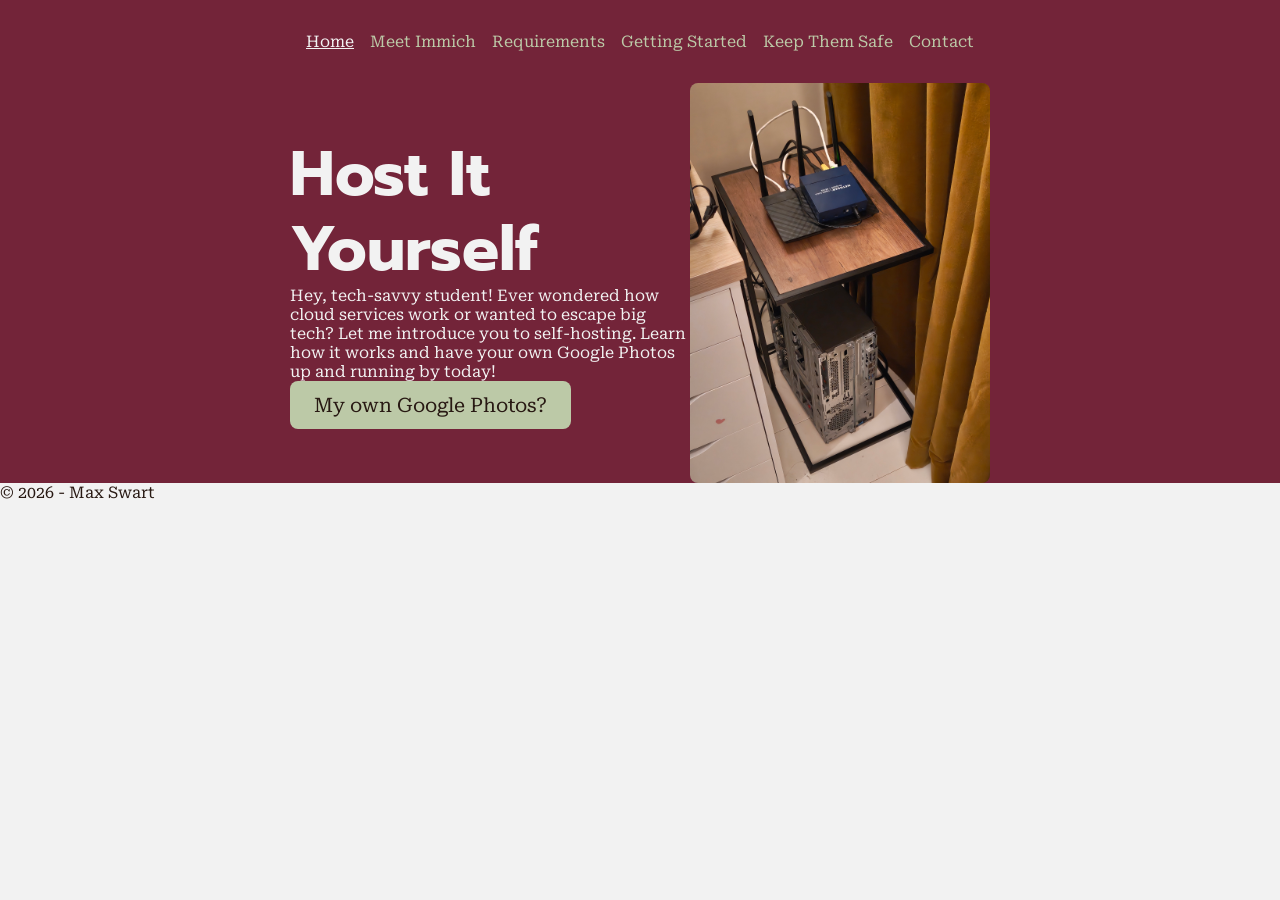
<file: Eindopdracht/index.html>
<!DOCTYPE html>
<html lang="en">
    <head>
        <meta charset="utf-8" />
        <meta
            name="description"
            content="animated steampunk action-adventure television series created by Christian Linke and Alex Yee."
        />
        <link rel="stylesheet" type="text/css" href="css/style.css" />
        <meta name="author" content="Max Swart" />
        <title>Eindopdracht Web Markup Max Swart</title>
    </head>
    <body>
        <nav>
            <ul>
                <li class="selected"><a href="index.html">Home</a></li>
                <li><a href="meet-immich.html">Meet Immich</a></li>
                <li><a href="requirements.html">Requirements</a></li>
                <li><a href="getting-started.html">Getting Started</a></li>
                <li><a href="keep-them-safe.html">Keep Them Safe</a></li>
                <li><a href="contact.html">Contact</a></li>
            </ul>
        </nav>
        <header>
            <section>
                <h1>Host It Yourself</h1>
                <p>
                    Hey, tech-savvy student! Ever wondered how cloud services
                    work or wanted to escape big tech? Let me introduce you to
                    self-hosting. Learn how it works and have your own Google
                    Photos up and running by today!
                </p>
                <a href="meet-immich.html" class="button bg-accent"
                    >My own Google Photos?</a
                >
            </section>
            <img src="img/homelab.jpg" alt="" />
        </header>
        <main></main>
        <footer>&copy; 2026 - Max Swart</footer>
    </body>
</html>
</file>
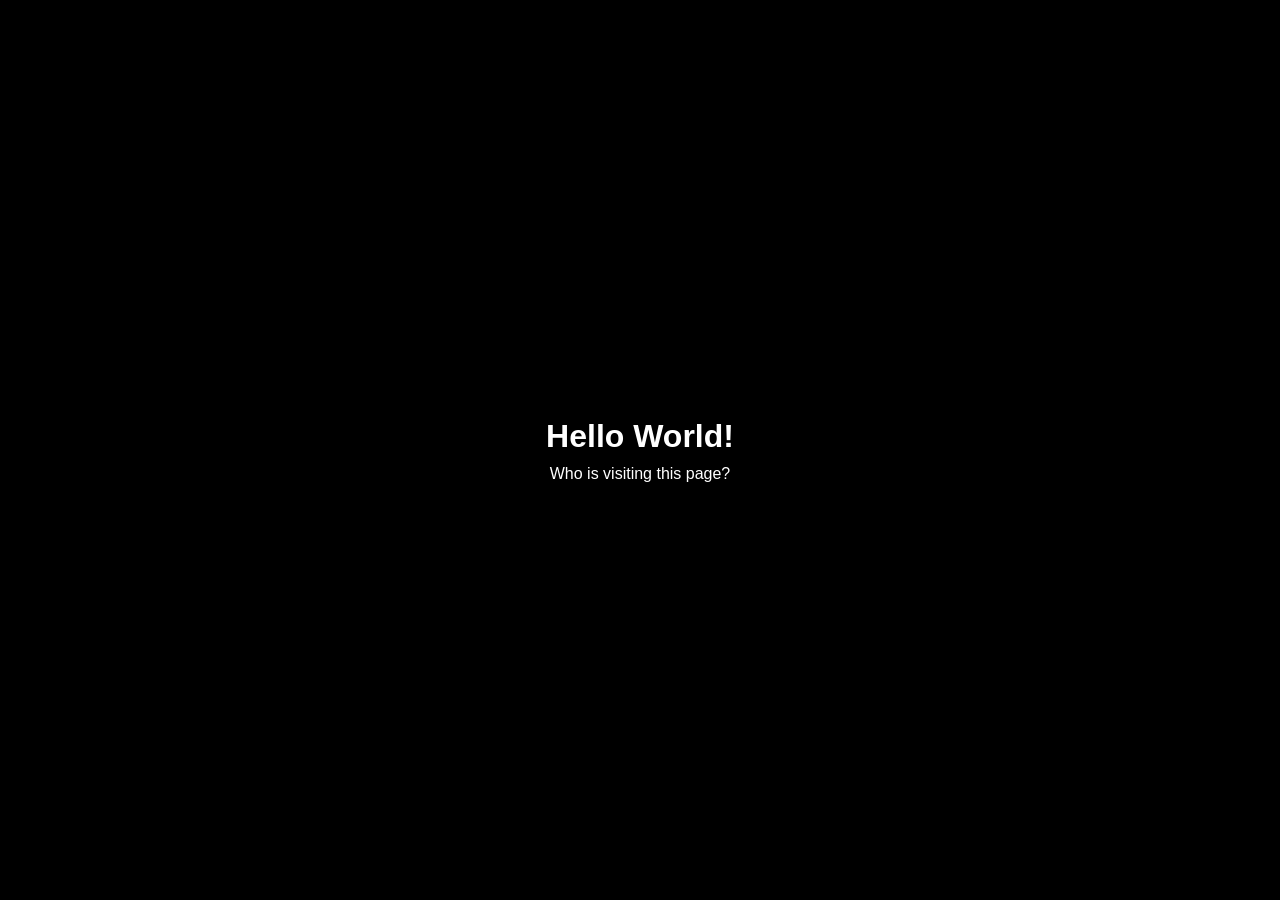
<file: Lecture1/index.html>
<!DOCTYPE html>
<html lang="en">
    <head>
        <meta charset="UTF-8" />
        <meta name="viewport" content="width=device-width, initial-scale=1.0" />
        <title>Document</title>
        <link rel="stylesheet" href="styles.css" />
    </head>
    <body>
        <div class="container">
            <h1>Hello World!</h1>
            <div>
                <p>Who is visiting this page?</p>
            </div>
        </div>
    </body>
</html>
</file>
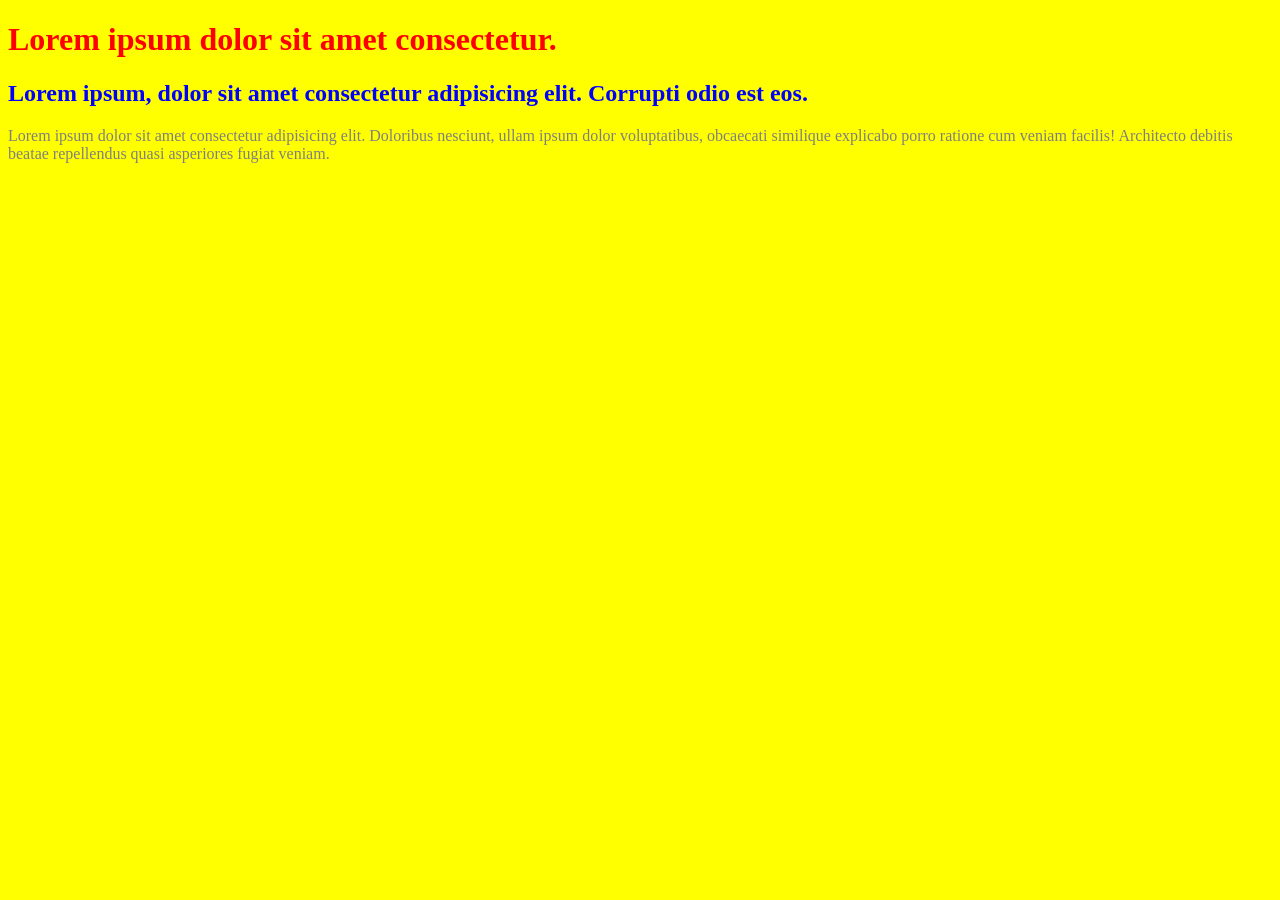
<file: Lecture2/Assignment41/index.html>
<!DOCTYPE html>
<html lang="en">
    <head>
        <meta charset="UTF-8" />
        <meta name="viewport" content="width=device-width, initial-scale=1.0" />
        <title>Document</title>
        <link rel="stylesheet" href="style.css" />
    </head>
    <body>
        <h1>Lorem ipsum dolor sit amet consectetur.</h1>
        <h2>
            Lorem ipsum, dolor sit amet consectetur adipisicing elit. Corrupti
            odio est eos.
        </h2>
        <p>
            Lorem ipsum dolor sit amet consectetur adipisicing elit. Doloribus
            nesciunt, ullam ipsum dolor voluptatibus, obcaecati similique
            explicabo porro ratione cum veniam facilis! Architecto debitis
            beatae repellendus quasi asperiores fugiat veniam.
        </p>
    </body>
</html>
</file>
<file: Eindopdracht/css/style.css>
@import url("https://fonts.googleapis.com/css2?family=Prompt:ital,wght@0,100;0,200;0,300;0,400;0,500;0,600;0,700;0,800;0,900;1,100;1,200;1,300;1,400;1,500;1,600;1,700;1,800;1,900&display=swap");
@import url("https://fonts.googleapis.com/css2?family=Roboto+Serif:ital,opsz,wght@0,8..144,100..900;1,8..144,100..900&display=swap");

* {
    margin: 0;
    padding: 0;
    box-sizing: border-box;
}

h1,
h2,
h3 {
    font-family: "Prompt", sans-serif;
    letter-spacing: -1%;
}

h1 {
    line-height: 120%;
    font-size: 3.875rem;
}

nav {
    background-color: #732439;

    ul {
        display: flex;
        flex-flow: row nowrap;
        justify-content: center;
        width: 100%;
        gap: 1em;
        padding: 2em 0;

        li {
            list-style: none;
        }

        li > a {
            color: #bcc9a7;
            text-decoration: none;
        }

        li.selected > a {
            color: #f2f2f2;
            text-decoration: underline;
        }
    }
}

body {
    font-family: "Roboto Serif", sans-serif;
    background-color: #f2f2f2;
    color: #281913;
}

.button {
    border-radius: 8px;
    padding: 8px 24px;
    width: fit-content;
    text-decoration: none;
}

.text-large,
.button {
    font-size: 1.25rem;
    line-height: 160%;
    font-weight: 400;
}

.bg-accent {
    background-color: #bcc9a7;
    color: #281913;
}

header {
    display: flex;
    /*max-width: 800px;*/
    margin: auto;
    padding: 0 16px;
    background-color: #732439;
    color: #f2f2f2;
    height: fit-content;
    height: 400px;
    justify-content: center;

    section {
        max-width: 400px;
        display: flex;
        flex-flow: column nowrap;
        justify-content: center;
    }
}

header img {
    width: 300px;
    height: auto;
    border-radius: 0.5em;
}

footer {
    clear: both;
}
</file>
<file: Lecture1/styles.css>
* {
    padding: 0;
    margin: 0;
    box-sizing: border-box;
}

body {
    background-color: black;
    color: white;
    font-family: sans-serif;
}

.container {
    text-align: center;
    flex-flow: column nowrap;
    gap: 10px;
    display: flex;
    height: 100vh;
    align-items: center;
    justify-content: center;
}
</file>
<file: Lecture2/Assignment41/style.css>
body {
    background-color: yellow;
}

h1 {
    color: red;
}

h2 {
    color: blue;
}

p {
    color: gray;
}
</file>
